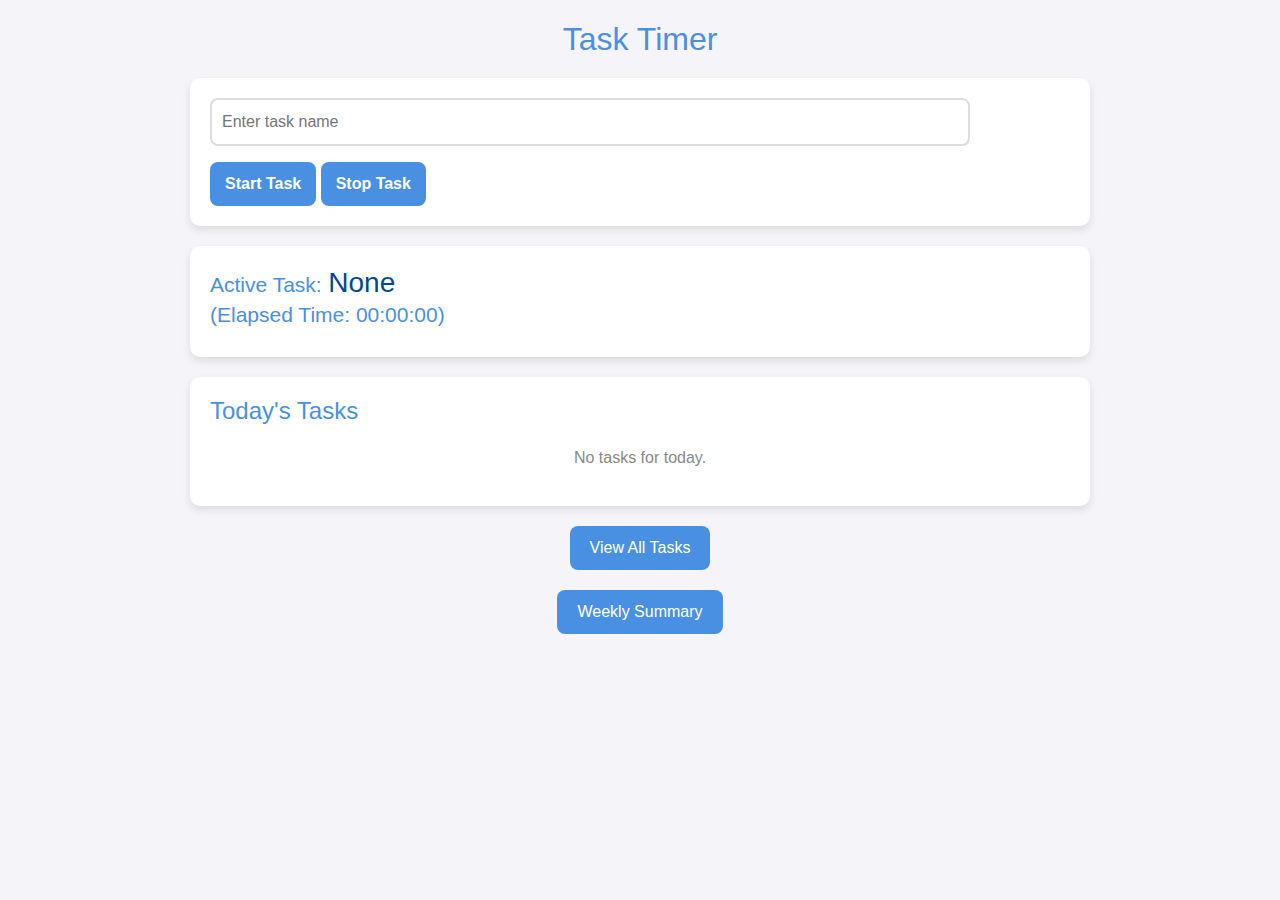
<file: index.html>
<!DOCTYPE html>
<html lang="en">
<head>
  <meta charset="UTF-8">
  <meta name="viewport" content="width=device-width, initial-scale=1.0">
  <link rel="manifest" href="manifest.json">
  <title>Task Timer</title>
  <link href="https://cdn.jsdelivr.net/npm/bootstrap@5.3.3/dist/css/bootstrap.min.css" rel="stylesheet" integrity="sha384-QWTKZyjpPEjISv5WaRU9OFeRpok6YctnYmDr5pNlyT2bRjXh0JMhjY6hW+ALEwIH" crossorigin="anonymous">
  <script src="https://cdn.jsdelivr.net/npm/bootstrap@5.3.3/dist/js/bootstrap.bundle.min.js" integrity="sha384-YvpcrYf0tY3lHB60NNkmXc5s9fDVZLESaAA55NDzOxhy9GkcIdslK1eN7N6jIeHz" crossorigin="anonymous"></script>
  <link rel="stylesheet" href="style.css">
</head>
<body>

  <h2>Task Timer</h2>

  <div class="task-input">
    <input class="mb-3" type="text" id="taskName" placeholder="Enter task name">
    <button onclick="startTask()">Start Task</button>
    <button onclick="stopTask()">Stop Task</button>
  </div>
  
  <div class="active-task">
    <h3><small>Active Task:</small> 
      <span id="activeTask" class="active-task-title">None</span><br>
      <small>(Elapsed Time: <span id="elapsedTime">00:00:00</span>)</small> 
    </h3>
  </div>

  <div class="task-list">
    <h3>Today's Tasks</h3>
    <div id="totalTime" style="text-align: right; margin-top: 20px; font-weight: bold;"></div>
    <div id="todayTasks"></div>
  </div>
  
  <button onclick="showDetails()" style="display:block; margin: 20px auto; padding: 10px 20px; background-color: #4a90e2; color: #fff; border: none; border-radius: 8px; cursor: pointer; transition: background-color 0.3s ease;">View All Tasks</button>
  <button onclick="showWeeklySummary()" style="display:block; margin: 20px auto; padding: 10px 20px; background-color: #4a90e2; color: #fff; border: none; border-radius: 8px; cursor: pointer; transition: background-color 0.3s ease;">Weekly Summary</button>

<script>
  let tasks = JSON.parse(localStorage.getItem('tasks')) || {}; 
  let activeTask = localStorage.getItem('activeTask') || null; 
  let taskStartTime = localStorage.getItem('taskStartTime') ? new Date(localStorage.getItem('taskStartTime')) : null; 
  let timerInterval = null; 

  const today = new Date().toLocaleDateString(); 
  
  document.getElementById('activeTask').innerText = activeTask || 'None';
  updateTodayTasks(); 

  function formatTime(seconds) {
    const hours = Math.floor(seconds / 3600).toString().padStart(2, '0');
    const minutes = Math.floor((seconds % 3600) / 60).toString().padStart(2, '0');
    const secs = Math.floor(seconds % 60).toString().padStart(2, '0');
    return `${hours}:${minutes}:${secs}`;
  }

  function startRealTimeTimer() {
    const startTime = taskStartTime ? new Date(taskStartTime) : new Date();
    
    timerInterval = setInterval(() => {
      const currentTime = new Date();
      const timeElapsed = Math.floor((currentTime - startTime) / 1000); 
      document.getElementById('elapsedTime').innerText = formatTime(timeElapsed);
    }, 1000);
  }

  function startTask(taskName = null) {
    if (!taskName) {
      taskName = document.getElementById('taskName').value.trim();
    }
    if (!taskName) {
      alert('Please enter a task name.');
      return;
    }
    if (activeTask) {
      stopTask(); 
    }

    activeTask = taskName;
    taskStartTime = new Date(); 

    localStorage.setItem('activeTask', activeTask);
    localStorage.setItem('taskStartTime', taskStartTime.toString());

    document.getElementById('activeTask').innerText = activeTask;
    startRealTimeTimer(); 
  }

  function stopTask() {
    if (!activeTask) {
      alert('No task is currently running.');
      return;
    }

    const taskEndTime = new Date();
    const timeSpent = (taskEndTime - taskStartTime) / 1000 / 60; 
    const taskComment = prompt('Enter comment for the task:'); 

    if (!taskComment) {
      alert('Comment is required to stop the task.');
      return;
    }

    const taskKey = `${activeTask}-${today}`;

    if (tasks[taskKey]) {
      tasks[taskKey].timeSpent += timeSpent;
      tasks[taskKey].comments.push({ text: taskComment, timeSpent: timeSpent });
    } else {
      tasks[taskKey] = {
        taskName: activeTask,
        timeSpent: timeSpent,
        date: today,
        comments: [{ text: taskComment, timeSpent: timeSpent }],
        completed: false 
      };
    }

    localStorage.setItem('tasks', JSON.stringify(tasks));
    updateTodayTasks(); 

    activeTask = null;
    taskStartTime = null;
    document.getElementById('activeTask').innerText = 'None';
    document.getElementById('elapsedTime').innerText = '00:00:00'; 
    clearInterval(timerInterval); 
    localStorage.removeItem('activeTask');
    localStorage.removeItem('taskStartTime');
  }

  // Function to toggle task completion status
  function toggleTaskStatus(taskKey) {
    tasks[taskKey].completed = !tasks[taskKey].completed; 
    localStorage.setItem('tasks', JSON.stringify(tasks));
    updateTodayTasks(); 
  }

  // Function to mark a task as done with a final comment
  function markTaskAsDone(taskKey) {
    const task = tasks[taskKey];
    const finalComment = prompt('Enter final comment for task completion:');
    
    if (!finalComment) {
      alert('Comment is required.');
      return;
    }
    
    task.comments.push({ text: finalComment, timeSpent: 0 });
    task.completed = true; 

    localStorage.setItem('tasks', JSON.stringify(tasks));
    updateTodayTasks();
  }

  function updateTodayTasks() {
    const todayTasks = document.getElementById('todayTasks');
    todayTasks.innerHTML = ''; 

    const todayTasksList = Object.entries(tasks).filter(([taskKey]) => taskKey.includes(`-${today}`));
    let totalMinutes = 0; 

    if (todayTasksList.length === 0) {
      todayTasks.innerHTML = '<p>No tasks for today.</p>';
      document.getElementById('totalTime').innerText = ''; 
      return;
    }

    const table = document.createElement('table');
    table.innerHTML = `
      <thead>
        <tr>
          <th>Task Name</th>
          <th>Total Time Spent (minutes)</th>
          <th>Comments</th>
          <th>Status</th>
          <th>Actions</th>
        </tr>
      </thead>
      <tbody>
        ${todayTasksList.map(([taskKey, details]) => {
          totalMinutes += details.timeSpent || 0; 
          return `
          <tr class="today-task" onclick="handleTaskClick('${details.taskName}')">
            <td>${details.taskName}</td>
            <td>${(details.timeSpent || 0).toFixed(2)}</td>
            <td>
              ${(details.comments || []).map(comment => `<strong>Comment:</strong> ${comment.text} - <strong>Time:</strong> ${(comment.timeSpent || 0).toFixed(2)} mins`).join('<br>')}
            </td>
            <td>${details.completed ? 'Completed' : 'Not Completed'}</td>
            <td>
              
              ${!details.completed ? `<button class="button" onclick="markTaskAsDone('${taskKey}'); event.stopPropagation();">Mark as Done</button>` : `<button class="button" onclick="toggleTaskStatus('${taskKey}'); event.stopPropagation();">Toggle Status</button>`}
              <button class="button" onclick="editTask('${taskKey}'); event.stopPropagation();">Edit</button>
              <button class="button button-danger" onclick="deleteTask('${taskKey}'); event.stopPropagation();">Delete</button>
            </td>
          </tr>`;}).join('')}
      </tbody>
    `;

    todayTasks.appendChild(table);
    document.getElementById('totalTime').innerText = `Total Time Today: ${totalMinutes.toFixed(2)} minutes`; 
  }

  function showDetails() {
    window.open('details.html', '_blank');
  }

  function handleTaskClick(taskName) {
    if (activeTask) {
      stopTask(); 
      startTask(taskName); 
    } else {
      startTask(taskName);
    }
  }

  function showWeeklySummary() {
    const summaryWindow = window.open('', '_blank', 'width=600,height=800');
    summaryWindow.document.write('<h3>Weekly Summary</h3>');
    summaryWindow.document.write('<ul>');
    
    const tasksGroupedByDate = {};

    Object.entries(tasks).forEach(([taskKey, taskData]) => {
      const date = taskData.date;
      if (!tasksGroupedByDate[date]) {
        tasksGroupedByDate[date] = { completed: [], notCompleted: [] };
      }

      if (taskData.completed) {
        tasksGroupedByDate[date].completed.push(taskData.taskName);
      } else {
        tasksGroupedByDate[date].notCompleted.push(taskData.taskName);
      }
    });

    Object.entries(tasksGroupedByDate).forEach(([date, summary]) => {
      summaryWindow.document.write(`<li><strong>${date}</strong>:`); 
      summaryWindow.document.write('<ul>');
      summaryWindow.document.write('<li>Completed Tasks: ' + (summary.completed.length ? summary.completed.join(', ') : 'None') + '</li>');
      summaryWindow.document.write('<li>Tasks Not Completed: ' + (summary.notCompleted.length ? summary.notCompleted.join(', ') : 'None') + '</li>');
      summaryWindow.document.write('</ul></li>');
    });

    summaryWindow.document.write('</ul>');
  }
</script>

<script src="pwa.js"></script>

</body>
</html>
</file>
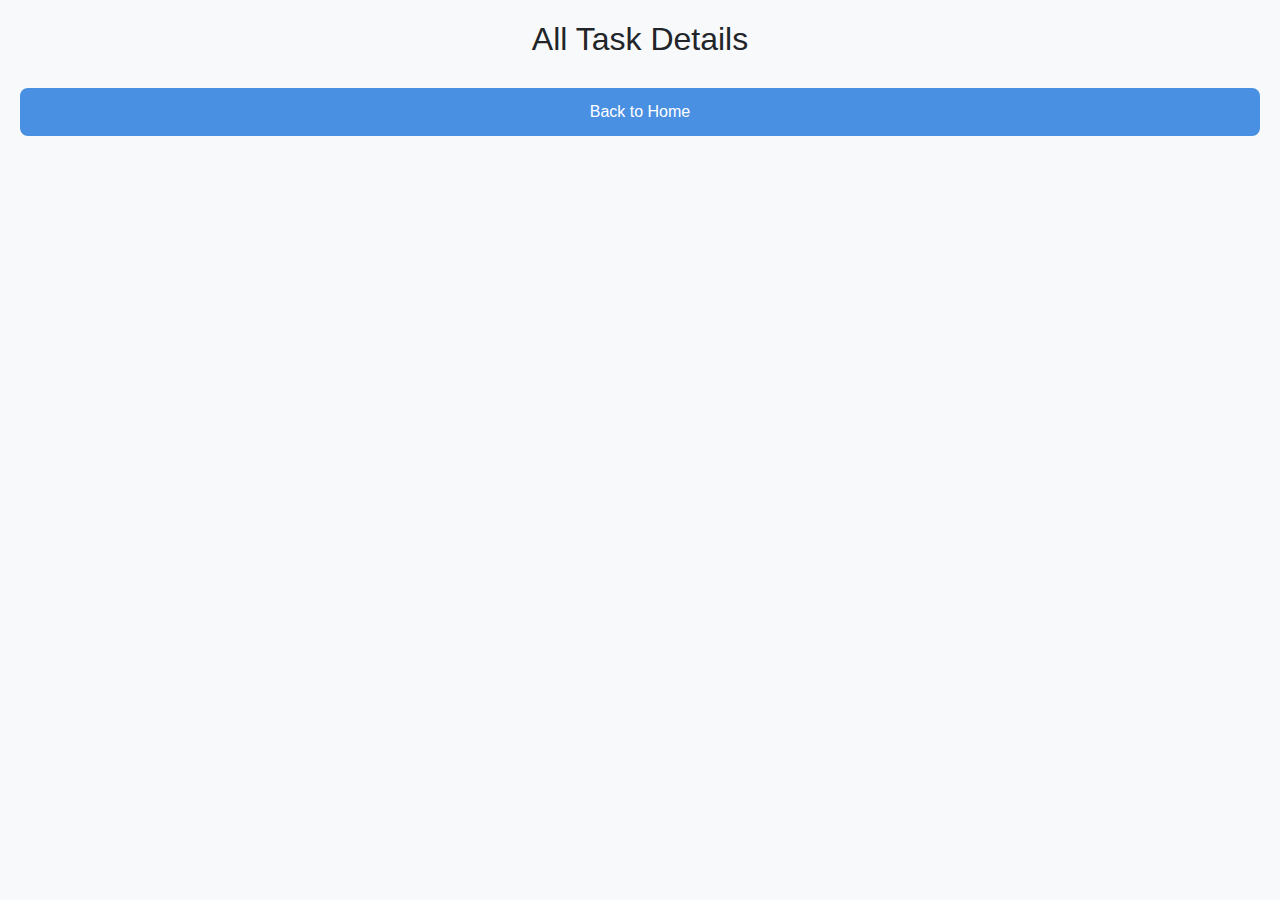
<file: details.html>
<!DOCTYPE html>
<html lang="en">
<head>
  <meta charset="UTF-8">
  <meta name="viewport" content="width=device-width, initial-scale=1.0">
  <link href="https://cdn.jsdelivr.net/npm/bootstrap@5.3.3/dist/css/bootstrap.min.css" rel="stylesheet" integrity="sha384-QWTKZyjpPEjISv5WaRU9OFeRpok6YctnYmDr5pNlyT2bRjXh0JMhjY6hW+ALEwIH" crossorigin="anonymous">
  <script src="https://cdn.jsdelivr.net/npm/bootstrap@5.3.3/dist/js/bootstrap.bundle.min.js" integrity="sha384-YvpcrYf0tY3lHB60NNkmXc5s9fDVZLESaAA55NDzOxhy9GkcIdslK1eN7N6jIeHz" crossorigin="anonymous"></script>
  <title>Task Details</title>
  <style>
    body {
      font-family: Arial, sans-serif;
      padding: 20px;
      background-color: #f8f9fa;
    }
    h2 {
      text-align: center;
      margin-bottom: 30px;
    }
    .card {
      margin-bottom: 20px;
      padding: 15px;
      background-color: #fff;
      border: 1px solid #ddd;
      box-shadow: 0 2px 5px rgba(0, 0, 0, 0.1);
    }
    table {
      margin-bottom: 20px;
    }
    .table th, .table td {
      vertical-align: middle;
    }
    .btn-custom {
      display: block;
      width: 100%;
      margin-top: 20px;
      padding: 12px 0;
      background-color: #4a90e2;
      color: #fff;
      border: none;
      border-radius: 8px;
      cursor: pointer;
      transition: background-color 0.3s ease;
    }
    .btn-custom:hover {
      background-color: #357ab8;
    }
    .card-title {
      margin-bottom: 20px;
      color: #4a90e2;
    }
    .task-actions button {
      margin-right: 5px;
    }
    .badge-completed {
      background-color: #28a745;
    }
    .badge-not-completed {
      background-color: #dc3545;
    }
    .text-muted {
      font-size: 0.9rem;
    }
  </style>
</head>
<body>

<h2>All Task Details</h2>
<button class="btn btn-custom" onclick="goBack()">Back to Home</button>
<div id="taskDetails"></div>

<script>
  let tasks = JSON.parse(localStorage.getItem('tasks')) || {};

  function goBack() {
    window.location.href = 'index.html'; // Redirect back to the main page
  }

  function renderTaskDetails() {
    const taskDetails = document.getElementById('taskDetails');
    taskDetails.innerHTML = ''; // Clear previous content

    // Group tasks by week and then by day within each week
    const tasksByWeekAndDay = {};
    for (const [taskKey, details] of Object.entries(tasks)) {
      const taskDate = new Date(details.date);
      const weekNumber = getWeekNumber(taskDate);
      const day = taskDate.toLocaleDateString(); // Group by day
      
      if (!tasksByWeekAndDay[weekNumber]) {
        tasksByWeekAndDay[weekNumber] = {};
      }
      if (!tasksByWeekAndDay[weekNumber][day]) {
        tasksByWeekAndDay[weekNumber][day] = [];
      }
      tasksByWeekAndDay[weekNumber][day].push({ taskKey, details });
    }

    // Render tasks grouped by week and day
    for (const [week, days] of Object.entries(tasksByWeekAndDay)) {
      const weekSection = document.createElement('div');
      weekSection.classList.add('card');

      weekSection.innerHTML = `<h3 class="card-title">Week ${week}</h3>`;
      
      // Button to generate report for the week
      const reportButton = document.createElement('button');
      reportButton.innerText = 'Generate Report for Week ' + week;
      reportButton.classList.add('btn', 'btn-info', 'mb-3');
      reportButton.onclick = () => generateReport(week);
      weekSection.appendChild(reportButton);

      // Render tasks for each day within the week
      for (const [day, taskList] of Object.entries(days)) {
        const daySection = document.createElement('div');
        daySection.innerHTML = `<h4 class="mb-3 text-primary">${day}</h4>`;

        const table = document.createElement('table');
        table.classList.add('table', 'table-striped', 'table-hover', 'table-responsive');
        table.innerHTML = `
          <thead class="table-dark">
            <tr>
              <th>Task Name</th>
              <th>Total Time Spent (minutes)</th>
              <th>Comments</th>
              <th>Status</th>
              <th>Action</th>
            </tr>
          </thead>
          <tbody>
            ${taskList.map(({ taskKey, details }) => `
              <tr>
                <td>${details.taskName}</td>
                <td>${(details.timeSpent || 0).toFixed(2)}</td>
                <td>
                  ${(details.comments || []).map(comment => `
                    <p><strong>Comment:</strong> ${comment.text} 
                    <br><strong>Time:</strong> ${(comment.timeSpent || 0).toFixed(2)} mins</p>
                  `).join('')}
                </td>
                <td id="status-${taskKey}">
                  <span class="badge ${details.completed ? 'badge-completed' : 'badge-not-completed'}">
                    ${details.completed ? 'Completed' : 'Not Completed'}
                  </span>
                </td>
                <td class="task-actions">
                  <button class="btn btn-sm ${details.completed ? 'btn-danger' : 'btn-success'}" onclick="toggleStatus('${taskKey}')">
                    ${details.completed ? 'Mark as Not Completed' : 'Mark as Completed'}
                  </button>
                </td>
              </tr>
            `).join('')}
          </tbody>
        `;

        daySection.appendChild(table);
        weekSection.appendChild(daySection);
      }

      taskDetails.appendChild(weekSection);
    }
  }

  // Function to get the week number of the year from a date
  function getWeekNumber(date) {
    const firstDayOfYear = new Date(date.getFullYear(), 0, 1);
    const pastDaysOfYear = (date - firstDayOfYear) / 86400000;
    return Math.ceil((pastDaysOfYear + firstDayOfYear.getDay() + 1) / 7);
  }

  // Function to generate a report for a specific week
  function generateReport(week) {
    localStorage.setItem('reportWeek', week); // Save the week number to localStorage
    window.location.href = 'report.html'; // Redirect to the report page
  }

  // Function to toggle task status between 'Completed' and 'Not Completed'
  function toggleStatus(taskKey) {
    // Toggle the status in the localStorage object
    tasks[taskKey].completed = !tasks[taskKey].completed;

    // Save the updated tasks back to localStorage
    localStorage.setItem('tasks', JSON.stringify(tasks));

    // Update the UI for the task status and button text
    const statusElement = document.getElementById(`status-${taskKey}`);
    const newStatus = tasks[taskKey].completed ? 'Completed' : 'Not Completed';
    const newButtonText = tasks[taskKey].completed ? 'Mark as Not Completed' : 'Mark as Completed';

    statusElement.innerHTML = `
      <span class="badge ${tasks[taskKey].completed ? 'badge-completed' : 'badge-not-completed'}">
        ${newStatus}
      </span>
    `;
    event.target.innerText = newButtonText;
  }

  renderTaskDetails(); // Initial call to render task details
</script>

</body>
</html>
</file>
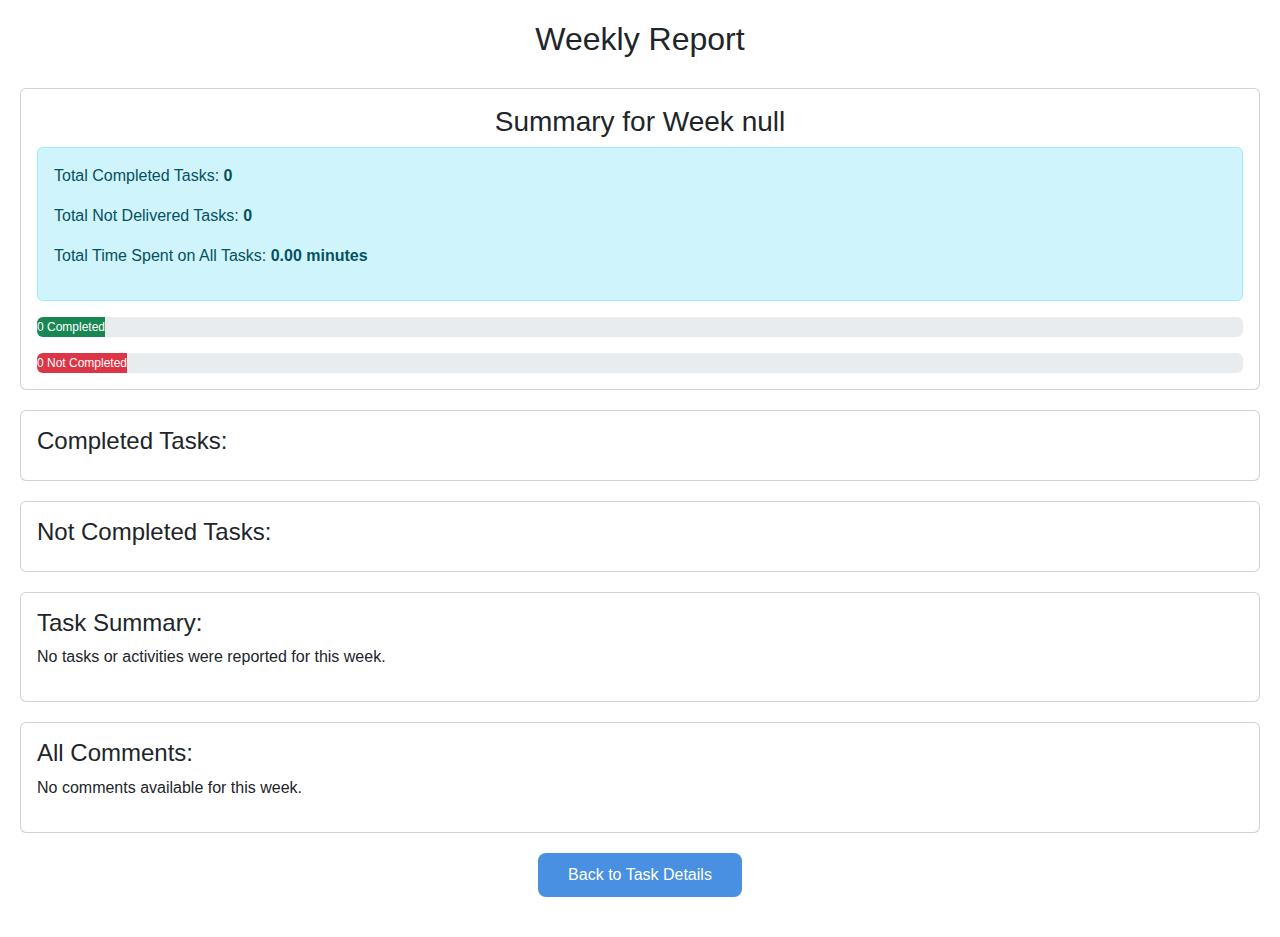
<file: report.html>
<!DOCTYPE html>
<html lang="en">
<head>
  <meta charset="UTF-8">
  <meta name="viewport" content="width=device-width, initial-scale=1.0">
  <link href="https://cdn.jsdelivr.net/npm/bootstrap@5.3.3/dist/css/bootstrap.min.css" rel="stylesheet" integrity="sha384-QWTKZyjpPEjISv5WaRU9OFeRpok6YctnYmDr5pNlyT2bRjXh0JMhjY6hW+ALEwIH" crossorigin="anonymous">
  <script src="https://cdn.jsdelivr.net/npm/bootstrap@5.3.3/dist/js/bootstrap.bundle.min.js" integrity="sha384-YvpcrYf0tY3lHB60NNkmXc5s9fDVZLESaAA55NDzOxhy9GkcIdslK1eN7N6jIeHz" crossorigin="anonymous"></script>
  <title>Weekly Report</title>
  <style>
    body {
      font-family: Arial, sans-serif;
      padding: 20px;
    }
    h2, h3 {
      text-align: center;
      margin-bottom: 30px;
    }
    .card {
      margin-bottom: 20px;
    }
    .progress {
      height: 20px;
    }
    .btn-back {
      display: block;
      margin: 20px auto;
      padding: 10px 30px;
      background-color: #4a90e2;
      color: #fff;
      border-radius: 8px;
      border: none;
      cursor: pointer;
      transition: background-color 0.3s ease;
    }
    .btn-back:hover {
      background-color: #357ab8;
    }
  </style>
</head>
<body>

<h2>Weekly Report</h2>
<div id="report"></div>
<button class="btn-back" onclick="goBack()">Back to Task Details</button>

<script>
  const week = localStorage.getItem('reportWeek');
  const tasks = JSON.parse(localStorage.getItem('tasks')) || {};

  function goBack() {
    window.location.href = 'index.html'; // Redirect back to task details
  }

  async function generateWeeklySummary(week) {
    let completedTasks = 0;
    let notDeliveredTasks = 0;
    let totalTimeSpent = 0;
    let allComments = [];
    let completedTaskNames = [];
    let notCompletedTaskNames = [];
    
    // Object to track task completion status over the week
    let taskCompletionStatus = {};

    for (const details of Object.values(tasks)) {
      const taskWeek = getWeekNumber(new Date(details.date));
      
      if (taskWeek === parseInt(week)) {
        const taskName = details.taskName;

        // Initialize task completion status if it hasn't been checked yet
        if (!taskCompletionStatus[taskName]) {
          taskCompletionStatus[taskName] = { completed: false, incomplete: false };
        }

        // Check completion status for the task across the week
        if (details.completed) {
          taskCompletionStatus[taskName].completed = true;
        } else {
          taskCompletionStatus[taskName].incomplete = true;
        }

        totalTimeSpent += (details.timeSpent || 0);

        // Collect all comments for summarization
        if (details.comments) {
          details.comments.forEach(comment => {
            allComments.push(comment.text);
          });
        }
      }
    }

    // After iterating through the tasks, determine overall task completion for the week
    for (const [taskName, status] of Object.entries(taskCompletionStatus)) {
      if (status.completed) {
        completedTasks++;
        completedTaskNames.push(taskName); // Add completed task name
      } else if (status.incomplete) {
        notDeliveredTasks++;
        notCompletedTaskNames.push(taskName); // Add not completed task name
      }
    }

    const summary = await summarizeComments(allComments); // Summarize all comments
    const reportElement = document.getElementById('report');
    reportElement.innerHTML = `
      <div class="card">
        <div class="card-body">
          <h3 class="card-title">Summary for Week ${week}</h3>
          <div class="alert alert-info">
            <p>Total Completed Tasks: <strong>${completedTasks}</strong></p>
            <p>Total Not Delivered Tasks: <strong>${notDeliveredTasks}</strong></p>
            <p>Total Time Spent on All Tasks: <strong>${totalTimeSpent.toFixed(2)} minutes</strong></p>
          </div>

          <div class="progress mb-3">
            <div class="progress-bar bg-success" role="progressbar" style="width: ${completedTasks / (completedTasks + notDeliveredTasks) * 100}%" aria-valuenow="${completedTasks}" aria-valuemin="0" aria-valuemax="${completedTasks + notDeliveredTasks}">${completedTasks} Completed</div>
          </div>
          <div class="progress">
            <div class="progress-bar bg-danger" role="progressbar" style="width: ${notDeliveredTasks / (completedTasks + notDeliveredTasks) * 100}%" aria-valuenow="${notDeliveredTasks}" aria-valuemin="0" aria-valuemax="${completedTasks + notDeliveredTasks}">${notDeliveredTasks} Not Completed</div>
          </div>
        </div>
      </div>

      <div class="card">
        <div class="card-body">
          <h4 class="card-title">Completed Tasks:</h4>
          <ul class="list-group list-group-flush">
            ${completedTaskNames.map(task => `<li class="list-group-item">${task}</li>`).join('')}
          </ul>
        </div>
      </div>

      <div class="card">
        <div class="card-body">
          <h4 class="card-title">Not Completed Tasks:</h4>
          <ul class="list-group list-group-flush">
            ${notCompletedTaskNames.map(task => `<li class="list-group-item">${task}</li>`).join('')}
          </ul>
        </div>
      </div>

      <div class="card">
        <div class="card-body">
          <h4 class="card-title">Task Summary:</h4>
          <p>${summary}</p>
        </div>
      </div>

      <div class="card">
        <div class="card-body">
          <h4 class="card-title">All Comments:</h4>
          ${generateCommentsSummary(allComments)}
        </div>
      </div>
    `;
  }

  // Summarize the comments using a simple summarization method
  async function summarizeComments(comments) {
    if (comments.length === 0) {
      return 'No tasks or activities were reported for this week.';
    }

    // Use a simple sentence summarization approach
    let completed = comments.filter(comment => comment.toLowerCase().includes('completed') || comment.toLowerCase().includes('done'));
    let notCompleted = comments.filter(comment => comment.toLowerCase().includes('not completed') || comment.toLowerCase().includes('pending') || comment.toLowerCase().includes('incomplete'));

    let summary = `
      In the selected week, ${completed.length} tasks were completed, and ${notCompleted.length} tasks were not delivered. 
      Some achievements include: ${completed.slice(0, 3).join('. ')}. 
      However, the following tasks were not completed: ${notCompleted.slice(0, 3).join('. ')}.
    `;

    return summary.trim();
  }

  // Display all comments with their raw content
  function generateCommentsSummary(comments) {
    if (comments.length === 0) {
      return '<p>No comments available for this week.</p>';
    }

    const commentsText = comments.join('<br>');
    return `<div class="comment">${commentsText}</div>`;
  }

  // Function to get the week number of the year from a date
  function getWeekNumber(date) {
    const firstDayOfYear = new Date(date.getFullYear(), 0, 1);
    const pastDaysOfYear = (date - firstDayOfYear) / 86400000;
    return Math.ceil((pastDaysOfYear + firstDayOfYear.getDay() + 1) / 7);
  }

  // Generate the weekly summary on page load
  generateWeeklySummary(week);
</script>

</body>
</html>
</file>
<file: style.css>
body {
      font-family: 'Roboto', sans-serif;
      background-color: #f4f4f9;
      margin: 20px;
      color: #333;
    }
    h2 {
      text-align: center;
      color: #4a90e2;
      font-weight: 500;
    }
    .active-task-title{
      font-size: 28px;
      color:#004797;
    }
    .task-input, .task-list, .active-task {
      max-width: 900px;
      margin: 20px auto;
      padding: 20px;
      background-color: #fff;
      border-radius: 10px;
      box-shadow: 0 4px 8px rgba(0, 0, 0, 0.1);
    }
    .task-input input[type="text"] {
      width: calc(100% - 100px);
      padding: 10px;
      margin-right: 10px;
      border: 2px solid #ddd;
      border-radius: 8px;
      outline: none;
    }
    .task-input button {
      padding: 10px 15px;
      background-color: #4a90e2;
      color: #fff;
      border: none;
      border-radius: 8px;
      cursor: pointer;
      font-weight: bold;
      transition: background-color 0.3s ease;
    }
    .task-input button:hover {
      background-color: #357abd;
    }
    h3 {
      font-size: 1.5rem;
      color: #4a90e2;
    }
    table {
      width: 100%;
      border-collapse: collapse;
      margin-top: 20px;
      background-color: #fff;
      border-radius: 8px;
      overflow: hidden;
    }
    table thead {
      background-color: #4a90e2;
      color: #fff;
    }
    table th, table td {
      padding: 12px 15px;
      text-align: left;
    }
    table tbody tr:nth-child(odd) {
      background-color: #f9f9f9;
    }
    table tbody tr:hover {
      background-color: #f0f0f0;
    }
    .today-task {
      cursor: pointer;
    }
    .button {
      padding: 6px 12px;
      background-color: #4a90e2;
      color: #fff;
      border: none;
      border-radius: 5px;
      cursor: pointer;
      transition: background-color 0.3s ease;
    }
    .button:hover {
      background-color: #357abd;
    }
    .button-danger {
      background-color: #e94b35;
    }
    .button-danger:hover {
      background-color: #d14030;
    }
    #todayTasks p {
      text-align: center;
      color: #888;
      margin-top: 10px;
    }
    @media (max-width: 600px) {
      .task-input input[type="text"] {
        width: 100%;
        margin-bottom: 10px;
      }
      .task-input button {
        width: 100%;
        margin-top: 10px;
      }
    }
</file>
